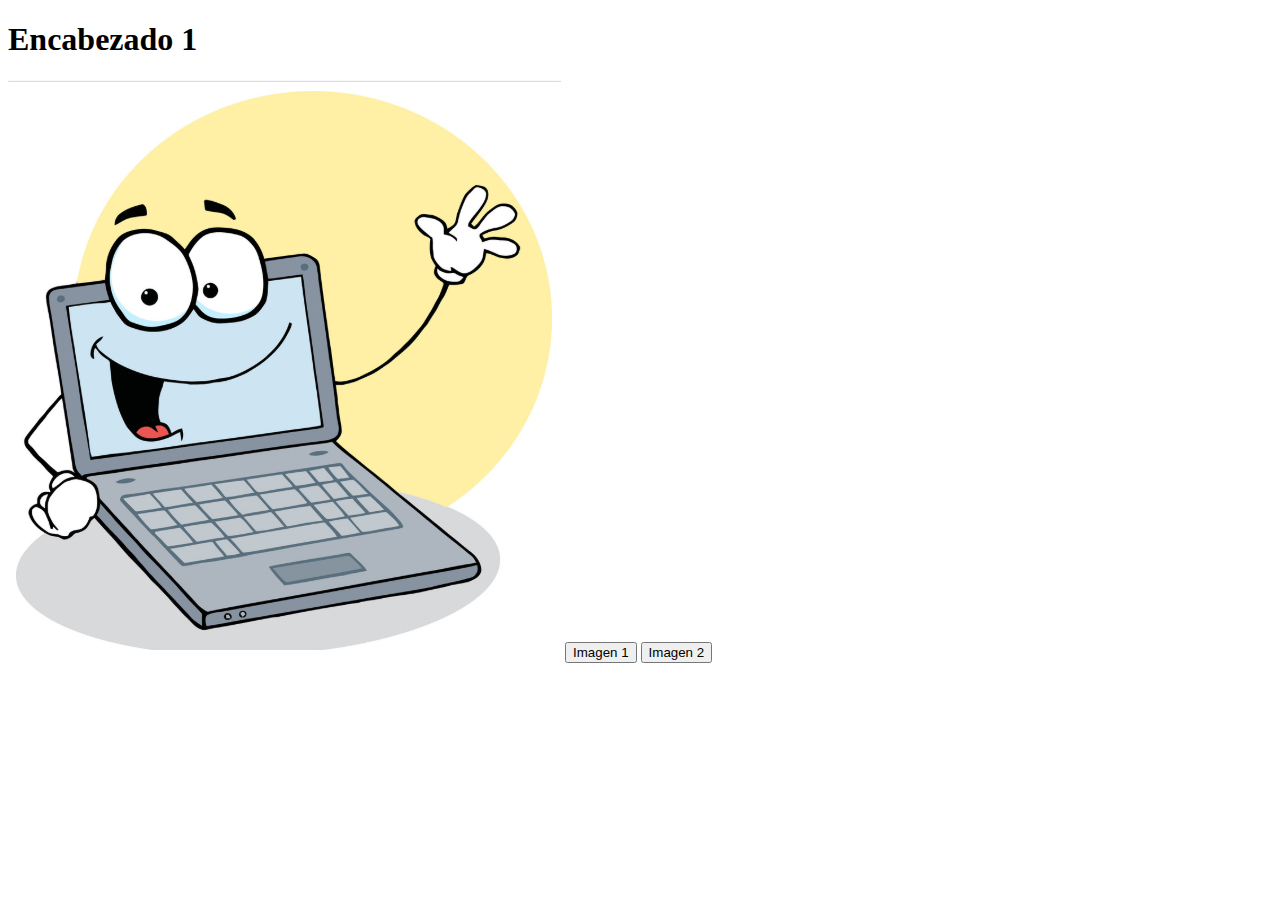
<file: index.html>
<!DOCTYPE html>
<html lang="en">
<head>
    <meta charset="UTF-8">
    <meta http-equiv="X-UA-Compatible" content="IE=edge">
    <meta name="viewport" content="width=device-width, initial-scale=1.0">
    <title>Document</title>
    <script src="./index.js" defer ></script>
</head>
<body>
    <h1>Encabezado 1</h1>
    <img id ="imagen" src="" alt="Esperando que la imagen se recarge">
    <button id = "btn1" onclick="cambiarImagen1()">Imagen 1 </button>
    <button id = "btn2" onclick="cambiarImagen2()">Imagen 2 </button>
    <script>
        console.log("Hola a todos, este es mi primer mensaje js");
    </script>
</body>
</html>
</file>
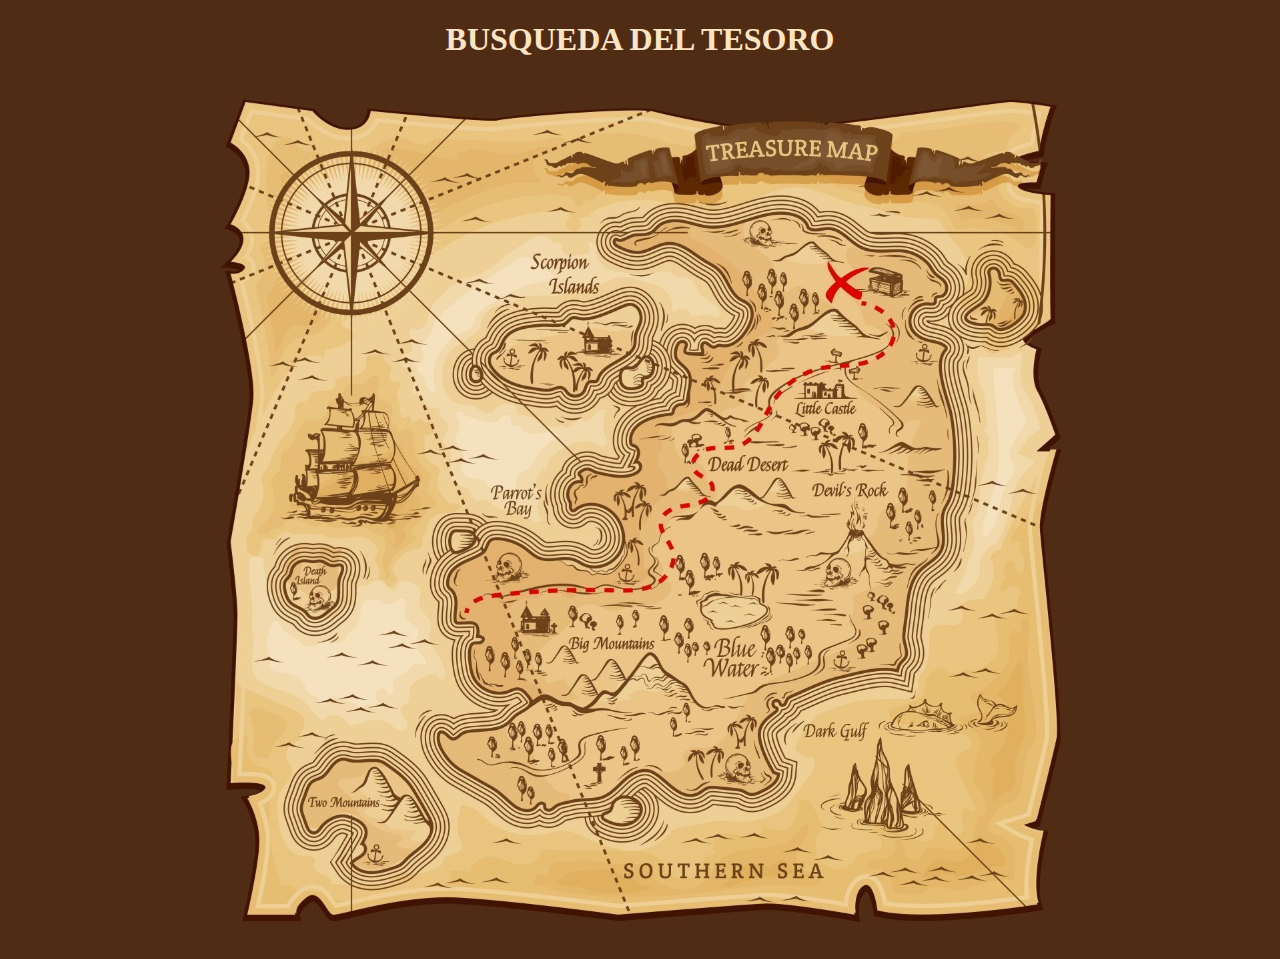
<file: BusquedaTesoro/index.html>
<!DOCTYPE html>
<html lang="es">
<head>
    <meta charset="UTF-8">
    <meta name="viewport" content="width=device-width, initial-scale=1.0">
    <title>Document</title>
</head>
<body bgcolor="502c14"><center>
    <h1 style="color: bisque;" >BUSQUEDA DEL TESORO</h1>
   <img src="./mapa2.jpg" id = "mapa">
    <p id="distancia" style="color: beige; font-size:20px;"></p>
    </center>
    
    <script>
        let mapa = document.getElementById('mapa');
        let p = document.getElementById('distancia');
        let ancho = 850;
        let alto  = 850; 
        let click = 0;
        
        let numAzar     =(valor)    => Math.floor((Math.random()*valor))
        
        let alerta =['Quemado','Muy caliente','Caliente','Tibio','Frio','Muy frio','Congelado','Fuera','Perdido','Muy perdido','Muerto']
        let traerAyuda  =(distancia)=> alerta[Math.round((distancia/ ancho )*10)];
        
        let tesoro = {
            x: numAzar(ancho),
            y: numAzar(alto)
        }
        
        let traerDistancia=(event,tesoro) =>{
            let difX = event.offsetX - tesoro.x;
            let difY = event.offsetY -tesoro.y;
            console.log('T:['+ tesoro.x +';'+tesoro.y + ']');
            console.log('P:['+ event.offsetX +';'+event.offsetY + ']');
            return Math.sqrt((difX*difX)+(difY*difY))
        }

        mapa.addEventListener('click',()=>{
            click++
            let distancia = traerDistancia(event,tesoro)
            let ayuda = traerAyuda(distancia); 
            p.innerHTML = ayuda
            if(distancia<25){
                alert('encontraste tesoro en ' + click + ' clicks -  X:'+tesoro.x + ' Y: '+tesoro.y);
                click = 0;
                tesoro.x = numAzar(ancho);
                tesoro.y = numAzar(alto);      
            }
        })
    </script>
</body>
</html>
</file>
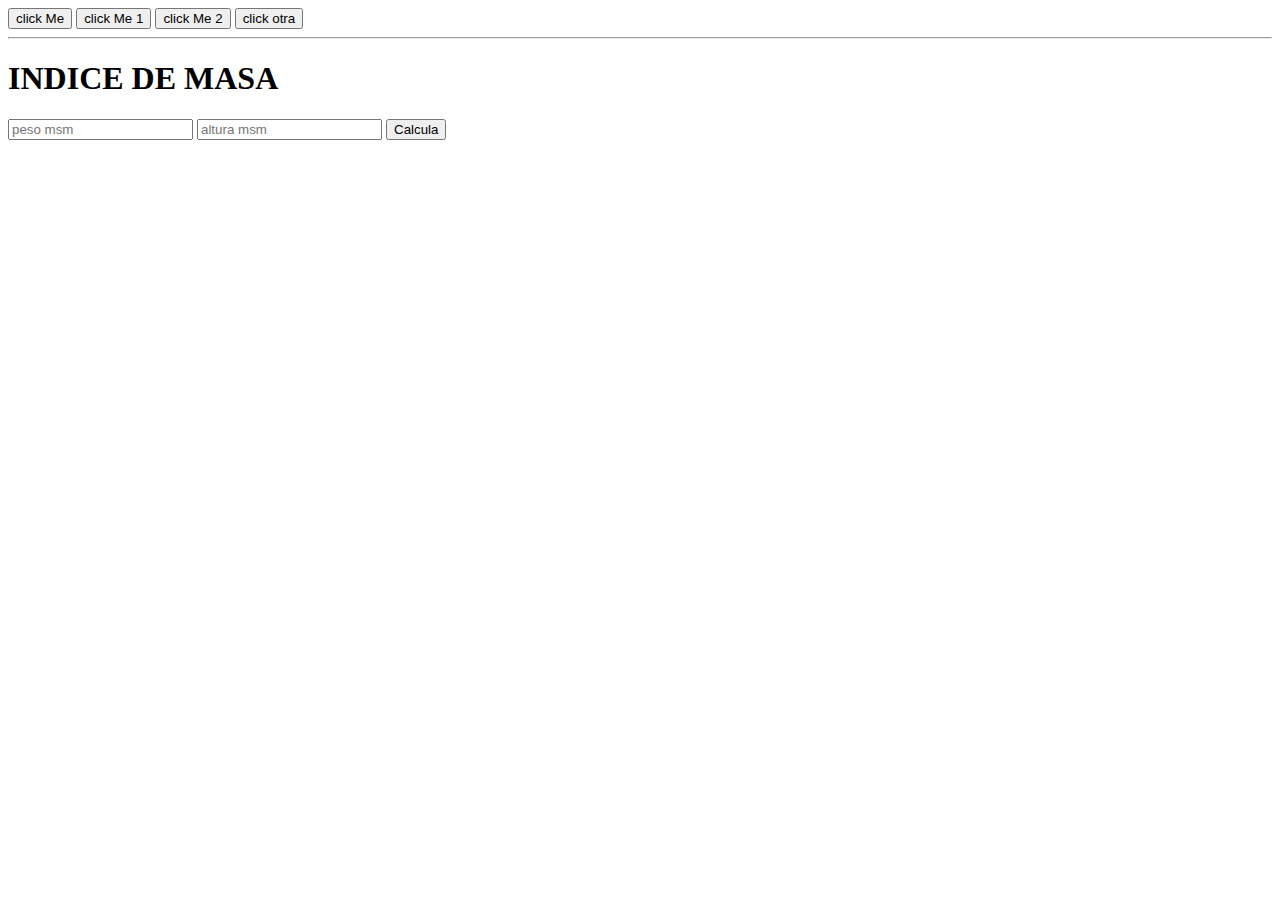
<file: 13 oyentes.html>
<!DOCTYPE html>
<html>
<head>
    <meta charset="UTF-8">
    <meta name="viewport" content="width=device-width, initial-scale=1.0">
    <title>Document</title>
</head>
<body>
    <button id="btn" >click Me </button>
    <button id="btn1">click Me 1</button>
    <button id="btn2">click Me 2</button>
    <button onclick="clickMe()">click otra </button> 
    <hr>

    <h1>INDICE DE MASA </h1>
    <input type="text" id="peso" placeholder="peso msm">
    <input type="text" id="altura" placeholder="altura msm">
    <button id="calcula">Calcula</button>   
    
    <script>
        let boton = document.getElementById('btn')
        boton.addEventListener('click', e=>{
            //alert(e.target);
            console.log(e)
            console.log(e.target)
        })

        const clickMe =()=> {
            alert('hiciste click')
        }
        
        // doble click 
        let boton1 = document.getElementById('btn1')
        boton1.addEventListener('dblclick',e=>alert('pat'))

        // mouse enter 
        let boton2 = document.getElementById('btn2')
        boton2.addEventListener('mouseenter',e=>alert('hower'))

       // indice de masa 
       let peso = document.getElementById('peso')
       let altura = document.getElementById('altura')
       //let peso = document.querySelector('#peso')
       //let altura = document.querySelector('#altura')  
        let botonc = document.getElementById('calcula')

        botonc.addEventListener('click',()=>{
            alert(peso.value +' --- '+ altura.value)
            let im = peso.value/altura.value**2
            alert('tu indice es :' + im )
        })

        // presionar tecla 
        document.body.addEventListener('keypress',e=>{
            alert(e.keyCode)
        })


    </script>
</body>
</html>
</file>
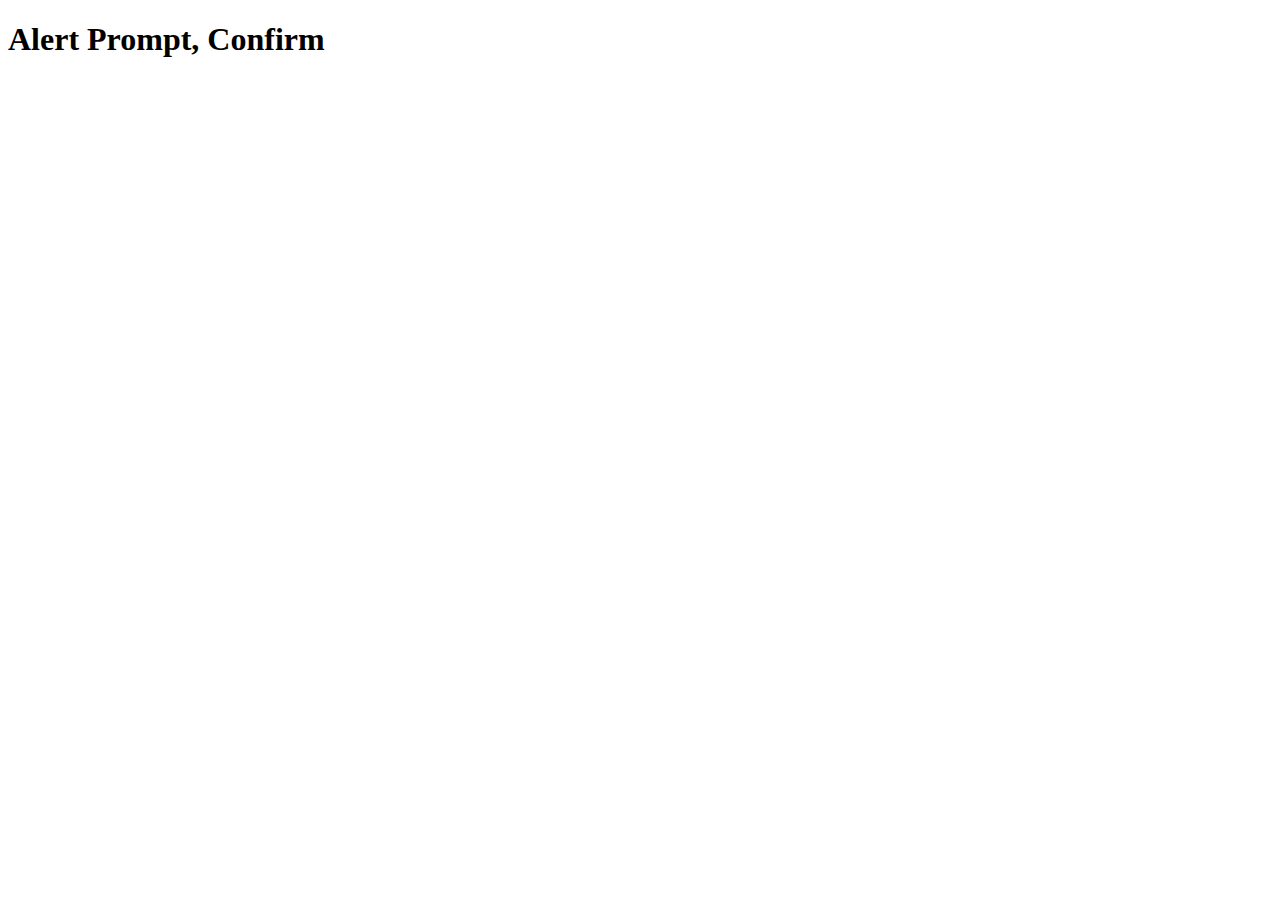
<file: 3_3_tarea.html>
<!DOCTYPE html>
<html>
    <head></head>
    <body>      
        <h1> Alert Prompt, Confirm </h1>
        <!-- Tarea 1
            Usando todo lo que has aprendido hasta este punto, 
        escribe una secuencia de comandos que le pregunte 
        al usuario sobre el ancho, alto y largo de una caja, 
        luego calcula y devuelve al usuario el volumen de esta caja.
        Como ejemplo, una caja con anchura = 20, altura = 10 y 
        longitud = 50 tendrá un volumen de 10000
         (omitiendo unidades, ya que no son relevantes en este escenario). 
         Por ahora, supón que los valores proporcionados por el usuario son números válidos, 
         pero si tienes alguna idea sobre cómo hacerlo, puedes intentar
          hacer este script de tal manera que sea resistente a los valores no válidos.*/-->
        
        <script>
            let ancho = prompt("Ingresa Ancho de la caja");
            let alto = prompt("Ingresa Alto de la caja");
            let longitud = prompt("Ingresa longitud  de la caja");
            let volumen = ancho*alto*longitud
            alert("el Volumne de la caja es : " + volumen +" u2" );
            console.log("el Volumne de la caja es : " + volumen +" u2" );
        </script>
<script>
    let contacts = [{
    name: "Maxwell Wright",
    phone: "(0191) 719 6495",
    email: "egestas@nonummyac.co.uk"
    }, {
    name: "Raja Villarreal",
    phone: "0866 398 2895",
    email: "posuere@sed.com"
    }, {
    name: "Helen Richards",
    phone: "0800 1111",
    email: "libero@vallis.edu"
    }];
    
    // pedir a usuario que ingrese los datos de su nuevo contacto
    let contactName = prompt("Ingrese el nombre de su contacto");
    let contactTele = prompt("Ingrese el telefono de su contacto");
    let contactEmail = prompt("Ingrese el email de su contacto");
    
    // crear objeto 
    let newcontac = {
        name: contactName,
        phone: contactTele,
        email: contactEmail
    }
    
    contacts.push(newcontac);

    let last = contacts.length - 1;
    
    console.log(`${contacts[0].name} / ${contacts[0].phone} / ${contacts[0].email}`);
    console.log(`${contacts[last].name} / ${contacts[last].phone} / ${contacts[last].email}`);

    alert(`${contacts[last].name} / ${contacts[last].phone} / ${contacts[last].email}`);

    console.log(" *** Todos los contactos");
    console.log(contacts);
    </script>   
    
      </body>
  </html>
</file>
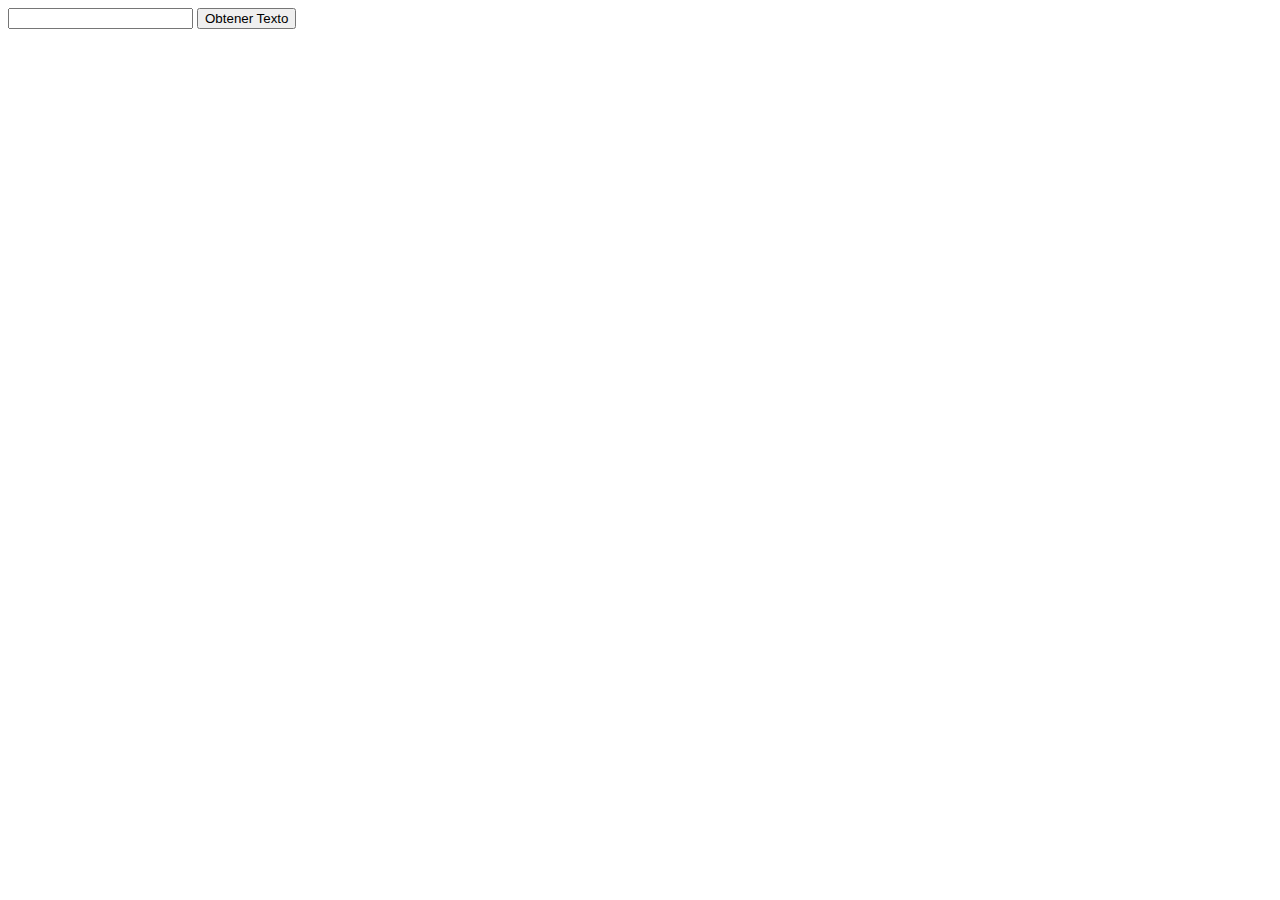
<file: INDEX2.html>
<!DOCTYPE html>
<html>
    <head></head>
    <body>      
        <input id="myId" type="text"></input>
        <button onclick="console.log(document.getElementById('myId').value)">Obtener Texto</button>
        
    </body>
</html>
</file>
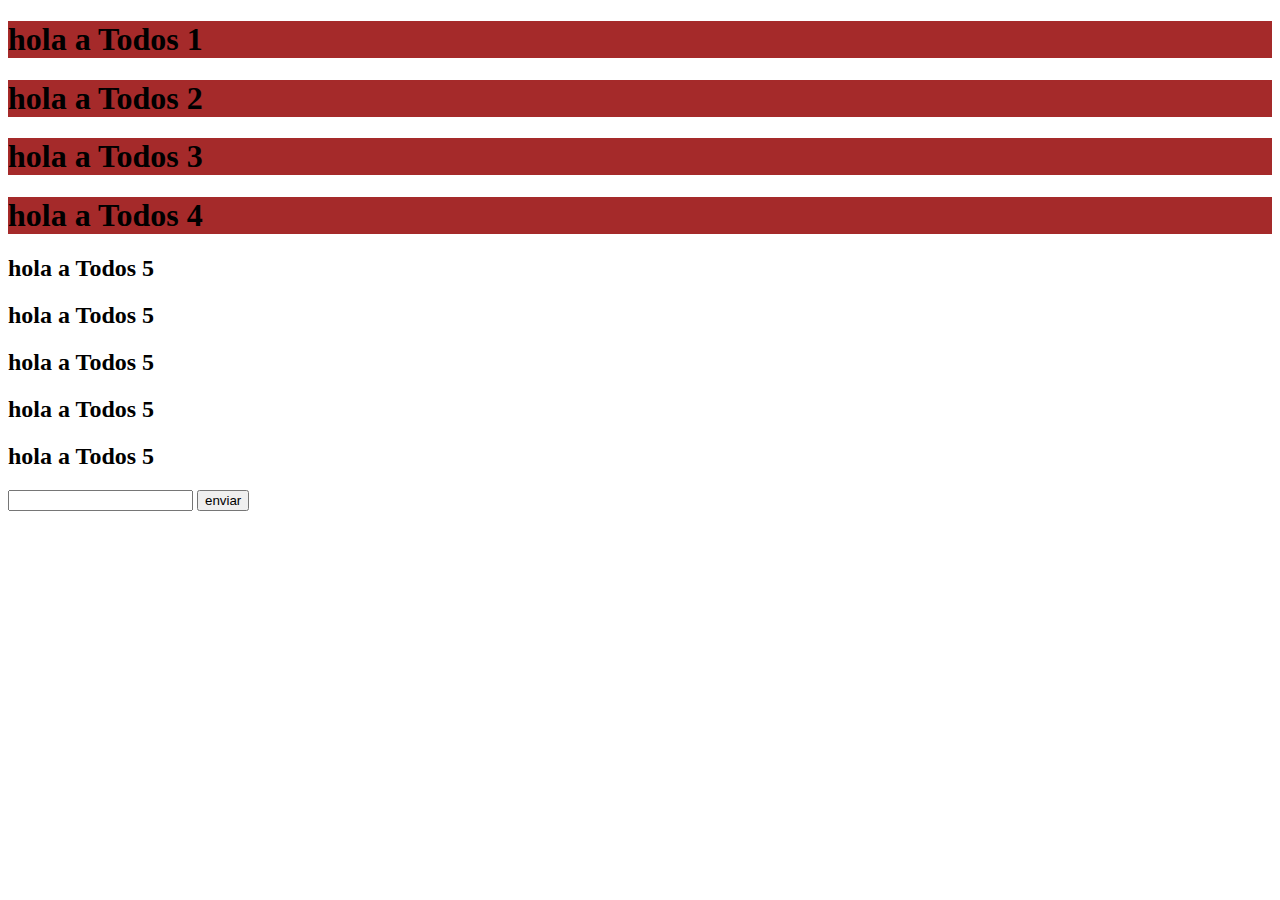
<file: DOM/dom.html>
<!DOCTYPE html>
<html>
    <head>
       
    </head>
    <style>
        .titulos{
            background-color: brown;
        }
        #titulo2{
            background-color: blueviolet;
        }
    </style>
    <body>      
        <h1 class="titulos" id="titulo11"> hola a Todos 1</h1>
        <h1 class="titulos" id="titulo12"> hola a Todos 2</h1>
        <h1 class="titulos" id="titulo13"> hola a Todos 3</h1>
        <h1 class="titulos" id="titulo14"> hola a Todos 4</h1>
        <h2 class="subtitulos" id="titulo21"> hola a Todos 5</h2>
        <h2 class="subtitulos" id="titulo22"> hola a Todos 5</h2>
        <h2 class="subtitulos" id="titulo23"> hola a Todos 5</h2>
        <h2 class="subtitulos" id="titulo24"> hola a Todos 5</h2>
        <h2 class="subtitulos" id="titulo25"> hola a Todos 5</h2>
        <input type="number">
        <button onclick="alert('hola mundo')">enviar </button>
    </body>
    <script>
        // obtener elemetos por tag 
        let titulos = document.getElementsByTagName('h1');
        console.log (titulos);
        console.log('numero de elementos: ' ,titulos.length)
        for(let i=0; i<titulos.length; i++){
            console.log(titulos[i])
        }
 
        //obtener elemetos por clase
        let subtitulo = document.getElementsByClassName('subtitulos');
        for(let i=0; i<subtitulo.length; i++){
            console.log(subtitulo[i])
        }

        //obtener elemetos por id
        let titulo3 = document.getElementById('titulo25');
            console.log(titulo3);
        
    </script>
</html>
</file>
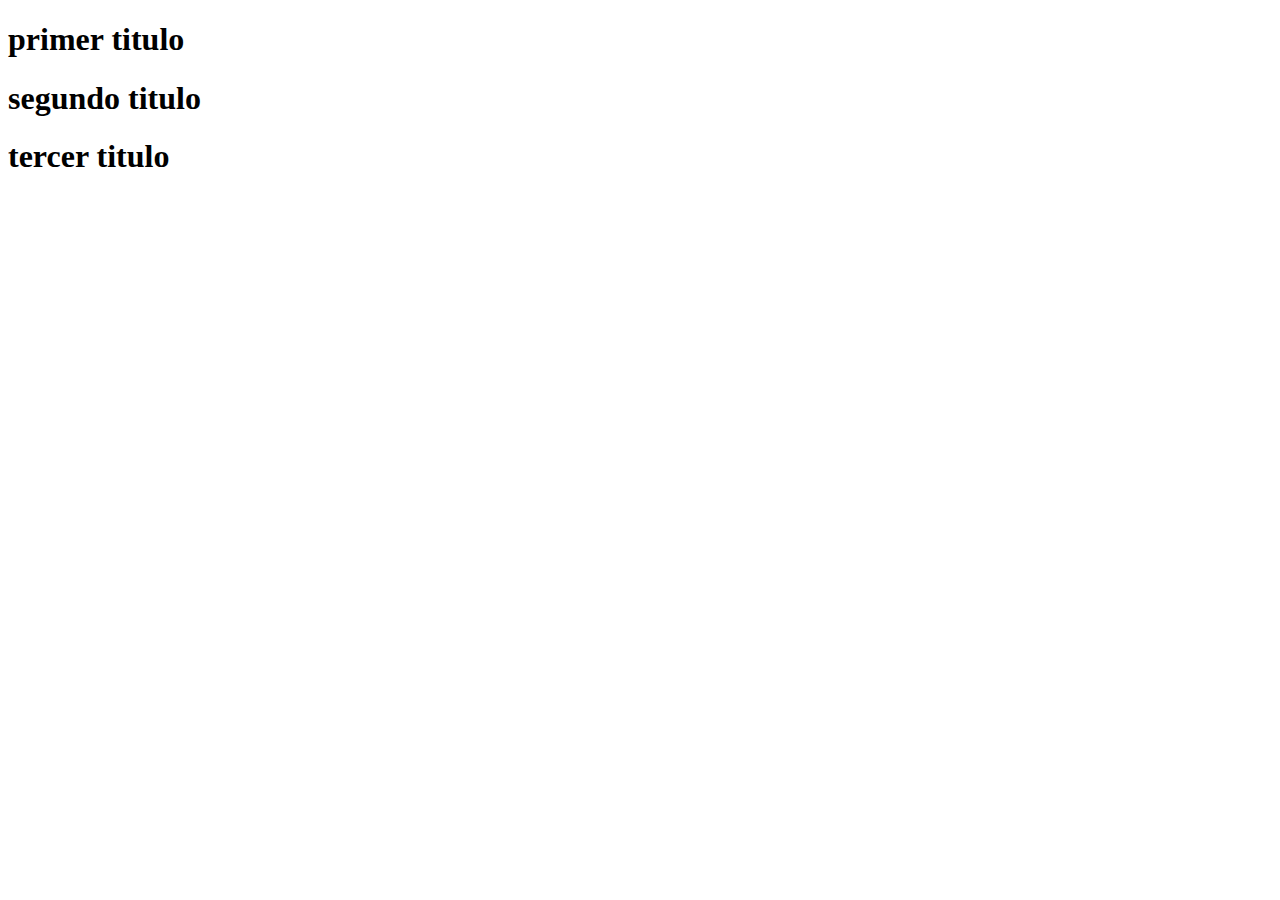
<file: DOM/dom2.html>
<!DOCTYPE html>
<html>
    <head>

    </head>
    <body>
        <h1 class= "titulo" id="primerT">primer titulo</h1>
        <h1 class= "titulo" id="segundoT">segundo titulo</h1>
        <h1 class= "titulo" id="tercerT">tercer titulo</h1>
    
    
    <script>
        console.log('titulo por tag');
        let t1 = document.querySelectorAll('h1'); 
        console.log(t1);
        for(let i= 0; i<t1.length; i++)
           console.log( t1[i]);

        console.log('titulo por clase');
        let t2 = document.querySelector('.titulo');
        console.log(t2);

        console.log('titulo por id');
        let t3=document.querySelector('#tercerT');
        console.log(t3);

       
    </script>

    </body>

</html>
</file>
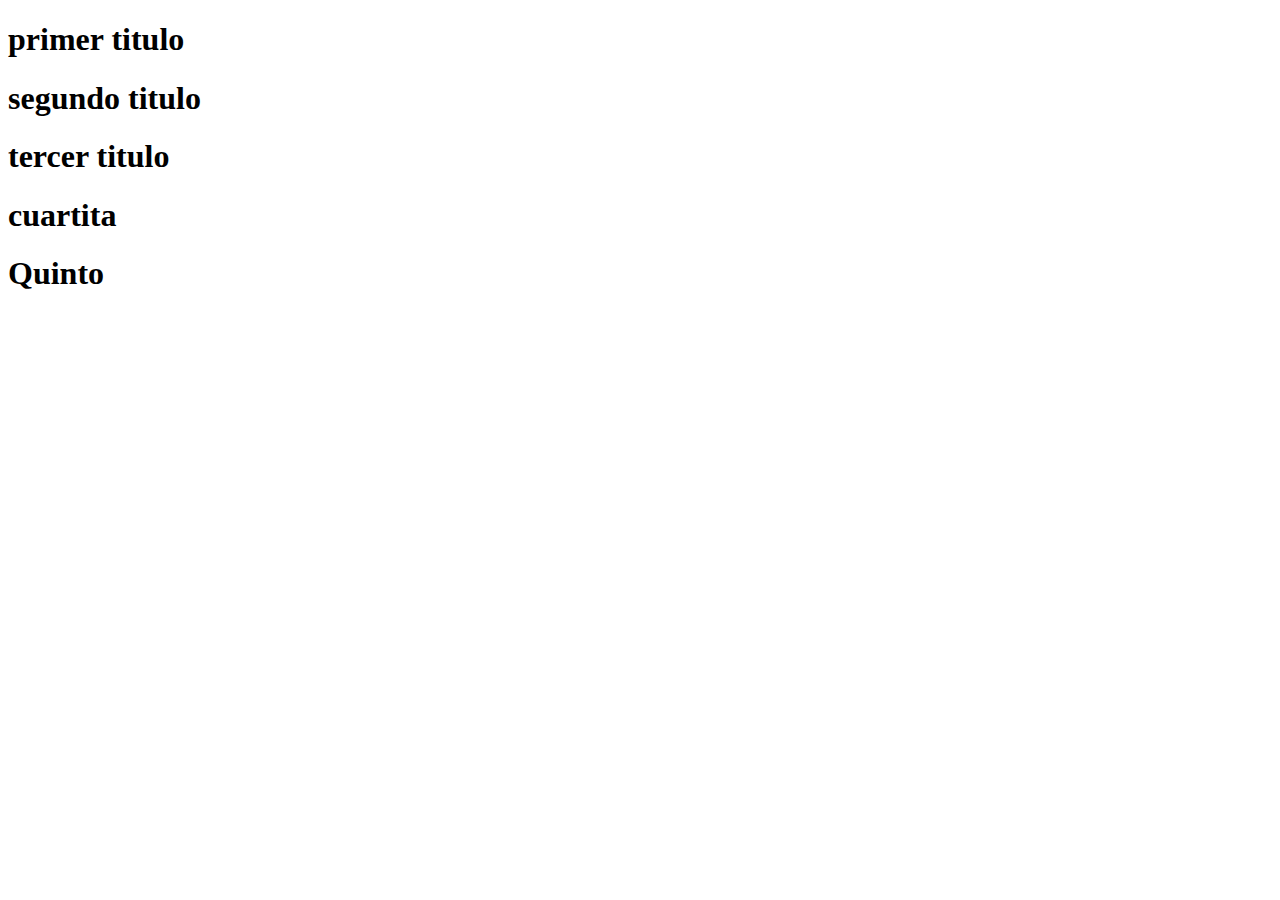
<file: DOM/dom3.html>
<!DOCTYPE html>
<html >
<head>
    <meta charset="UTF-8">
    <meta name="viewport" content="width=device-width, initial-scale=1.0">
    <title>Document</title>
</head>
<body>
    <h1 class= "titulo" id="primerT">primer titulo</h1>
    <h1 class= "titulo" id="segundoT">segundo titulo</h1>
    <h1 class= "titulo" id="tercerT">tercer titulo</h1>
    <h1></h1>
    <h1></h1>
    <script>
        // Adicion de propiedades        
        let titulos = document.querySelectorAll('h1');
        titulos[3].className='titulo';
        titulos[3].textContent ='cuartita';
        titulos[3].classList.add('encabezado','segundoEncabezado'); // add eccabezado
        titulos[3].classList.remove('encabezado','segundoEncabezado'); // add eccabezado

        titulos[4].setAttribute ('class','titulo')
        titulos[4].setAttribute ('id','quintot')
        titulos[4].textContent='Quinto'

    </script>
</body>
</html>
</file>
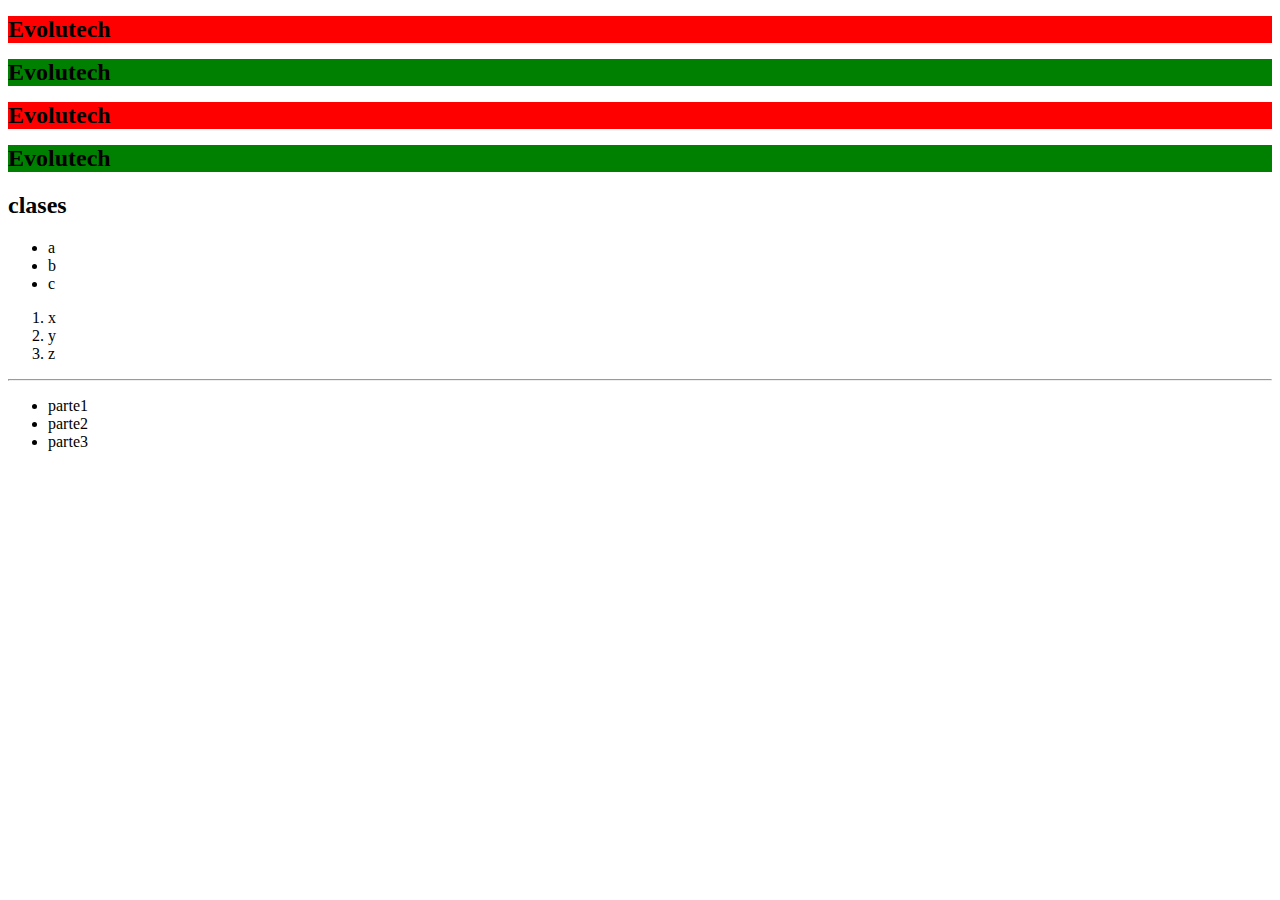
<file: DOM/dom4.html>
<!DOCTYPE html>
<html lang="sp">
<head>
    <meta charset="UTF-8">
    <meta name="viewport" content="width=device-width, initial-scale=1.0">
    <title>Document</title>
</head>
<body>
    <div class="wrapper">
        <h1>Evolutech</h1>
        <h1>Evolutech</h1>
        <h1>Evolutech</h1>
        <h1>Evolutech</h1>
        <h2>clases </h2>
        <ul>
            <li>a</li>
            <li>b</li>
            <li>c</li>
        </ul>
        <ol>
            <li>x</li>
            <li>y</li>
            <li>z</li>
        </ol>
        <hr> 
        <ul>

        </ul>
    </div>
    <script>
        let lista = `<li>parte1</li>
         <li>parte2</li>
         <li>parte3</li>`
         let ul = document.querySelectorAll('ul');
         ul[1].innerHTML=lista;
         //ul[1].innerHTML='';

         let titulos = document.querySelectorAll('h1');
         titulos.forEach((titulo,i)=>{
            titulo.style.fontSize = '24px'
            if(i%2==0)
                titulo.style.backgroundColor = 'red'
            else
                titulo.style.backgroundColor = 'green'
            
         })
    </script>
</body>
</html>
</file>
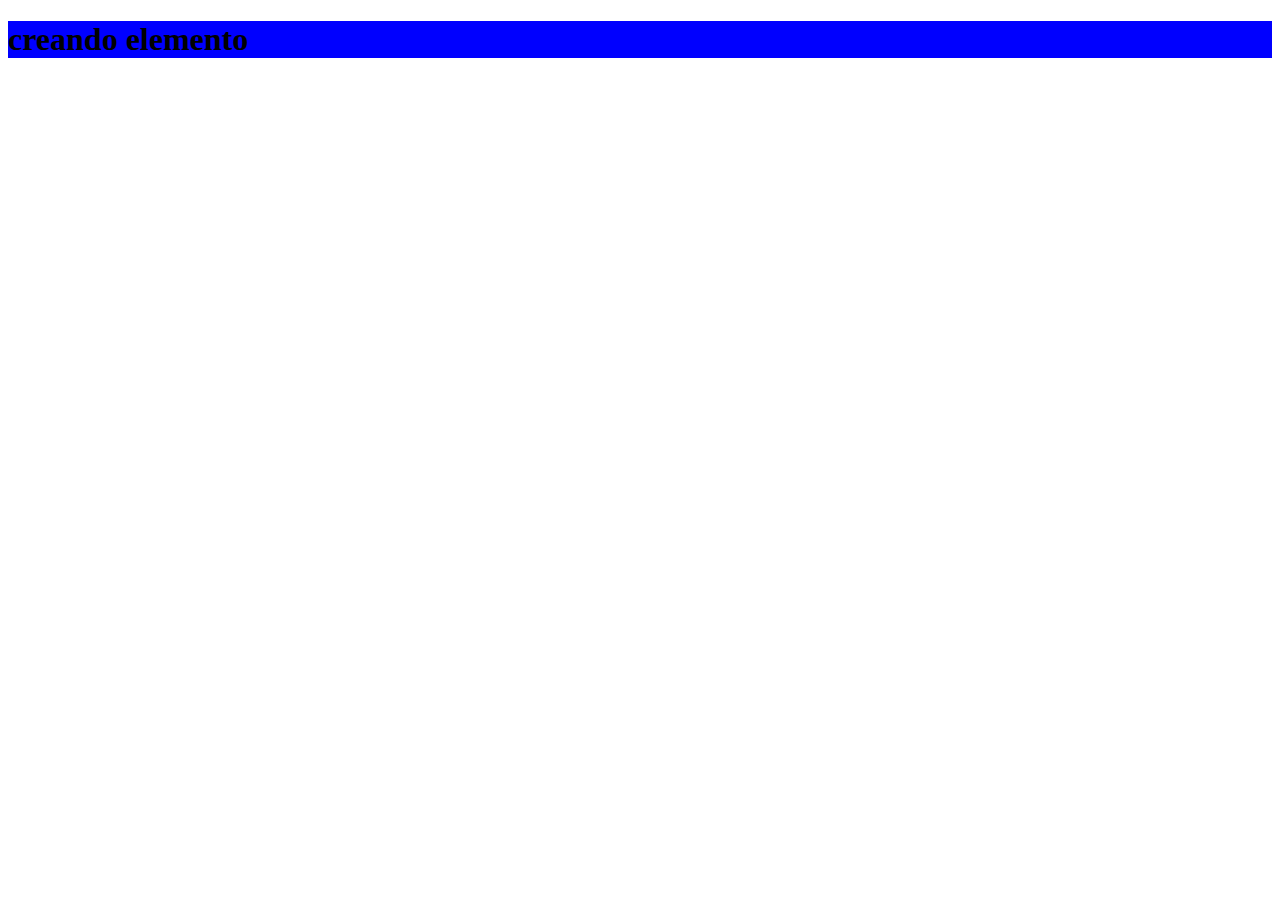
<file: DOM/dom5.html>
<!DOCTYPE html>
<html lang="en">
<head>
    <meta charset="UTF-8">
    <meta name="viewport" content="width=device-width, initial-scale=1.0">
    <title>Document</title>
</head>
<body>
    <script>
        let titulo = document.createElement('h1');
        titulo.className = 'titulo';
        titulo.style.backgroundColor = 'blue';
        titulo.textContent = 'creando elemento';

        document.body.appendChild(titulo)
    //        document.body.removeChild(titulo)
    </script>
</body>
</html>
</file>
